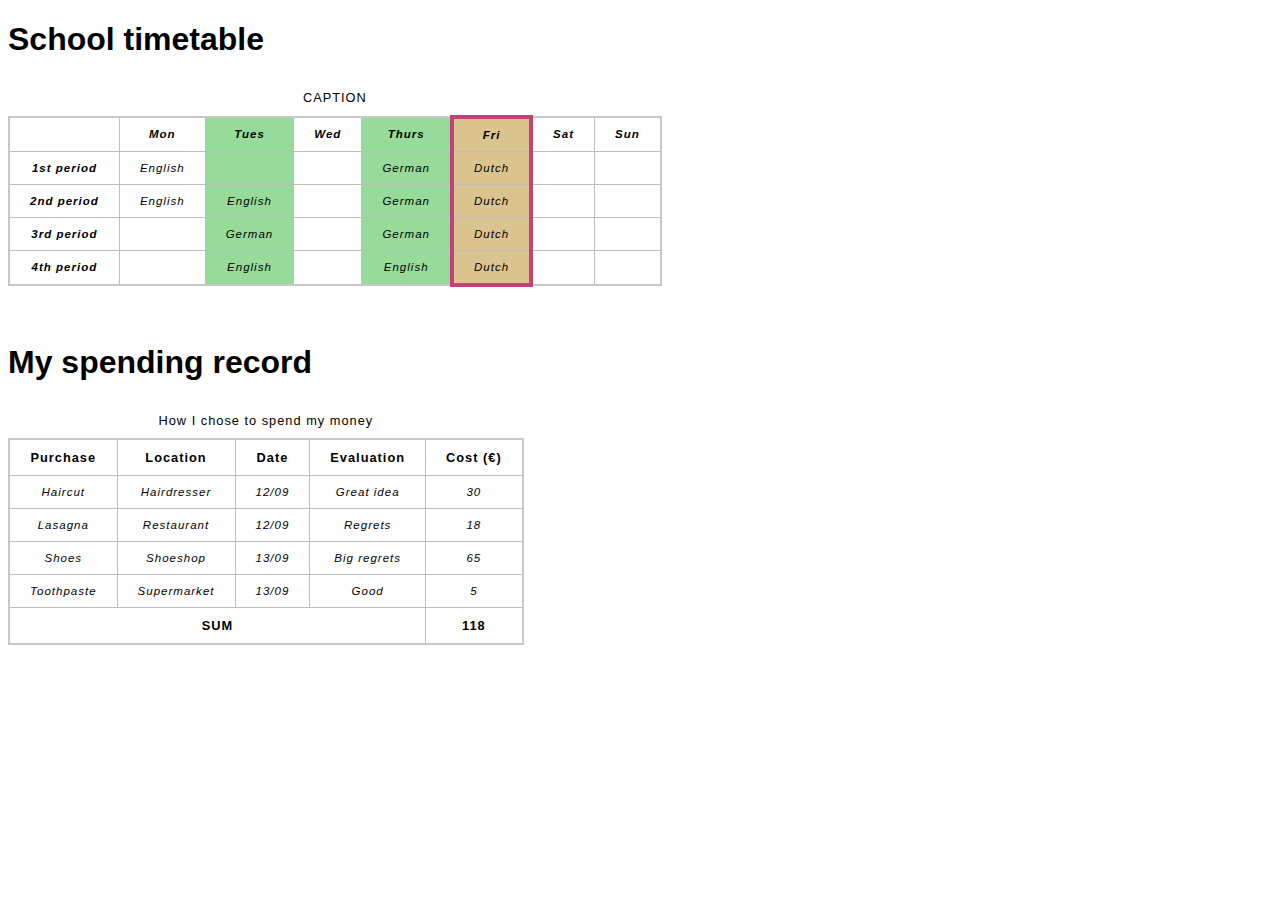
<file: 03_Tables/index.html>
<!DOCTYPE html>
<html lang="en">
<head>
    <meta charset="UTF-8">
    <meta http-equiv="X-UA-Compatible" content="IE=edge">
    <meta name="viewport" content="width=device-width, initial-scale=1.0">
    <link rel="stylesheet" href="style.css">
    <title>Document</title>
</head>
<body>
    <h1>School timetable</h1>

    <table>
        <caption>CAPTION</caption>
      <colgroup>
        <col span="2">
        <col style="background-color:#97DB9A;">
        <col style="width:42px;">
        <col style="background-color:#97DB9A;">
        <col style="background-color:#DCC48E; border:4px solid #C1437A;">
        <col span="2" style="width:42px;">
      </colgroup>
      <tr>
        <td>&nbsp;</td>
        <th>Mon</th>
        <th>Tues</th>
        <th>Wed</th>
        <th>Thurs</th>
        <th>Fri</th>
        <th>Sat</th>
        <th>Sun</th>
      </tr>
      <tr>
        <th>1st period</th>
        <td>English</td>
        <td>&nbsp;</td>
        <td>&nbsp;</td>
        <td>German</td>
        <td>Dutch</td>
        <td>&nbsp;</td>
        <td>&nbsp;</td>
      </tr>
      <tr>
        <th>2nd period</th>
        <td>English</td>
        <td>English</td>
        <td>&nbsp;</td>
        <td>German</td>
        <td>Dutch</td>
        <td>&nbsp;</td>
        <td>&nbsp;</td>
      </tr>
      <tr>
        <th>3rd period</th>
        <td>&nbsp;</td>
        <td>German</td>
        <td>&nbsp;</td>
        <td>German</td>
        <td>Dutch</td>
        <td>&nbsp;</td>
        <td>&nbsp;</td>
      </tr>
      <tr>
        <th>4th period</th>
        <td>&nbsp;</td>
        <td>English</td>
        <td>&nbsp;</td>
        <td>English</td>
        <td>Dutch</td>
        <td>&nbsp;</td>
        <td>&nbsp;</td>
      </tr>
    </table>
    <br><br>
    <h1>My spending record</h1>

      <table>
        <caption>How I chose to spend my money</caption>
        <thead>
          <tr>
            <th>Purchase</th>
            <th>Location</th>
            <th>Date</th>
            <th>Evaluation</th>
            <th>Cost (€)</th>
          </tr>
        </thead>
        <tfoot>
          <tr>
            <td colspan="4">SUM</td>
            <td>118</td>
          </tr>
        </tfoot>
        <tbody>
          <tr>
            <td>Haircut</td>
            <td>Hairdresser</td>
            <td>12/09</td>
            <td>Great idea</td>
            <td>30</td>
          </tr>
          <tr>
            <td>Lasagna</td>
            <td>Restaurant</td>
            <td>12/09</td>
            <td>Regrets</td>
            <td>18</td>
          </tr>
          <tr>
            <td>Shoes</td>
            <td>Shoeshop</td>
            <td>13/09</td>
            <td>Big regrets</td>
            <td>65</td>
          </tr>
          <tr>
            <td>Toothpaste</td>
            <td>Supermarket</td>
            <td>13/09</td>
            <td>Good</td>
            <td>5</td>
          </tr>
        </tbody>
    </table>
</body>
</html>
</file>
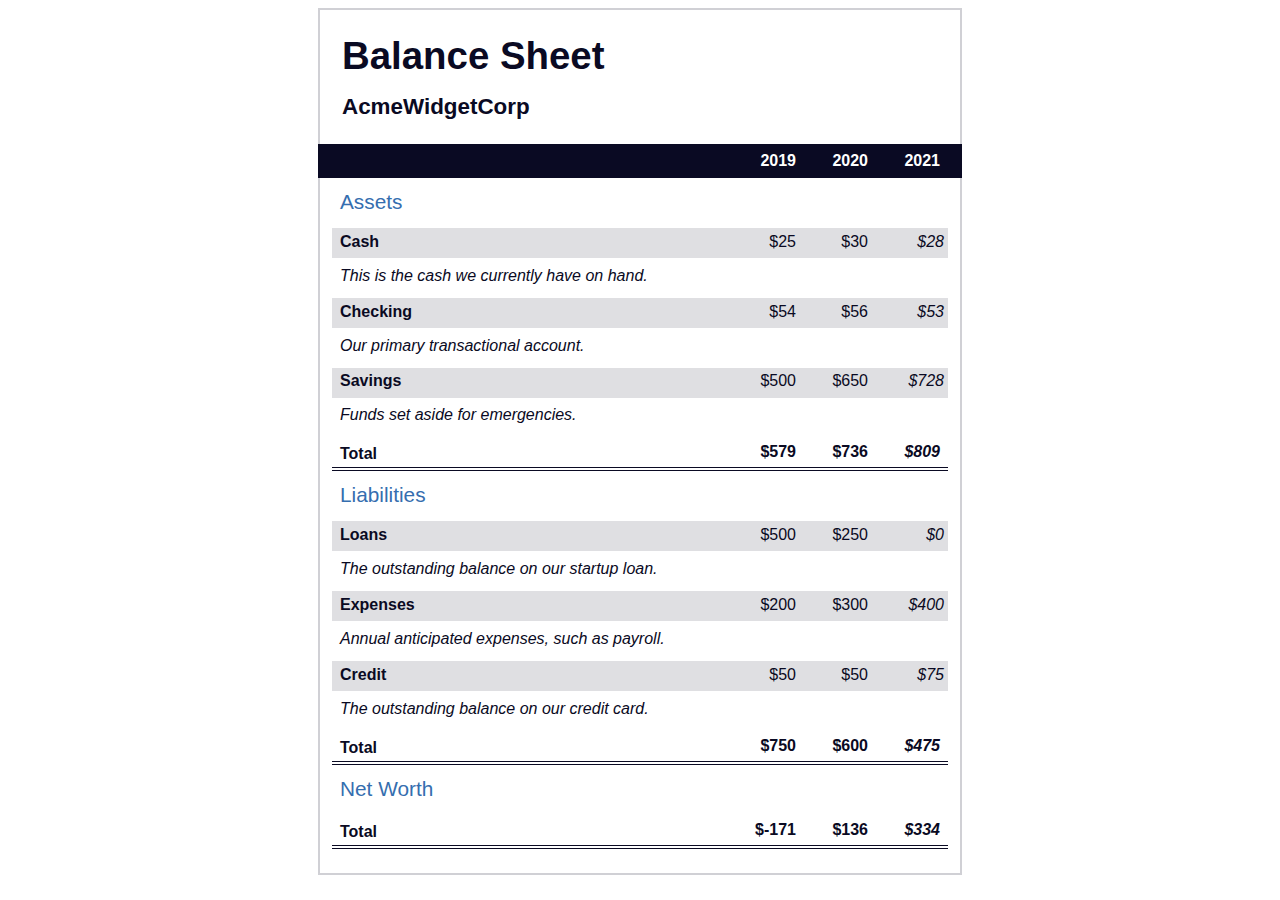
<file: Balance Sheet/index.html>
<!DOCTYPE html>
<html lang="en">
<head>
    <meta charset="UTF-8">
    <meta http-equiv="X-UA-Compatible" content="IE=edge">
    <meta name="viewport" content="width=device-width, initial-scale=1.0">
    <link rel="stylesheet" href="style.css">
    <title>Balance Sheet</title>
</head>
<body>
    <main>
        <section>
          <h1>
            <span class="flex">
              <span>AcmeWidgetCorp</span>
              <span>Balance Sheet</span>
            </span>
          </h1>
          <div id="years" aria-hidden="true">
            <span class="year">2019</span>
            <span class="year">2020</span>
            <span class="year">2021</span>
          </div>
          <div class="table-wrap">
            <table>
              <caption>Assets</caption>
              <thead>
                <tr>
                  <td></td>
                  <th><span class="sr-only year">2019</span></th>
                  <th><span class="sr-only year">2020</span></th>
                  <th class="current"><span class="sr-only year">2021</span></th>
                </tr>
              </thead>
              <tbody>
                <tr class="data">
                  <th>Cash <span class="description">This is the cash we currently have on hand.</span></th>
                  <td>$25</td>
                  <td>$30</td>
                  <td class="current">$28</td>
                </tr>
                <tr class="data">
                  <th>Checking <span class="description">Our primary transactional account.</span></th>
                  <td>$54</td>
                  <td>$56</td>
                  <td class="current">$53</td>
                </tr>
                <tr class="data">
                  <th>Savings <span class="description">Funds set aside for emergencies.</span></th>
                  <td>$500</td>
                  <td>$650</td>
                  <td class="current">$728</td>
                </tr>
                <tr class="total">
                  <th>Total <span class="sr-only">Assets</span></th>
                  <td>$579</td>
                  <td>$736</td>
                  <td class="current">$809</td>
                </tr>
              </tbody>
            </table>
            <table>
              <caption>Liabilities</caption>
              <thead>
                <tr>
                <td></td>
                <th><span class="sr-only">2019</span></th>
                <th><span class="sr-only">2020</span></th>
                <th><span class="sr-only">2021</span></th>
                </tr>
              </thead>
              <tbody>
                <tr class="data">
                  <th>Loans <span class="description">The outstanding balance on our startup loan.</span></th>
                  <td>$500</td>
                  <td>$250</td>
                  <td class="current">$0</td>
                </tr>
                <tr class="data">
                  <th>Expenses <span class="description">Annual anticipated expenses, such as payroll.</span></th>
                  <td>$200</td>
                  <td>$300</td>
                  <td class="current">$400</td>
                </tr>
                <tr class="data">
                  <th>Credit <span class="description">The outstanding balance on our credit card.</span></th>
                  <td>$50</td>
                  <td>$50</td>
                  <td class="current">$75</td>
                </tr>
                <tr class="total">
                  <th>Total <span class="sr-only">Liabilities</span></th>
                  <td>$750</td>
                  <td>$600</td>
                  <td class="current">$475</td>
                </tr>
              </tbody>
            </table>
            <table>
              <caption>Net Worth</caption>
              <thead>
                <tr>
                <td></td>
                <th><span class="sr-only">2019</span></th>
                <th><span class="sr-only">2020</span></th>
                <th><span class="sr-only">2021</span></th>
                </tr>
              </thead>
              <tbody>
                <tr class="total">
                  <th>Total <span class="sr-only">Net Worth</span></th>
                  <td>$-171</td>
                  <td>$136</td>
                  <td class="current">$334</td>
                </tr>
              </tbody>
            </table>
          </div>
        </section>
      </main>
</body>
</html>
</file>
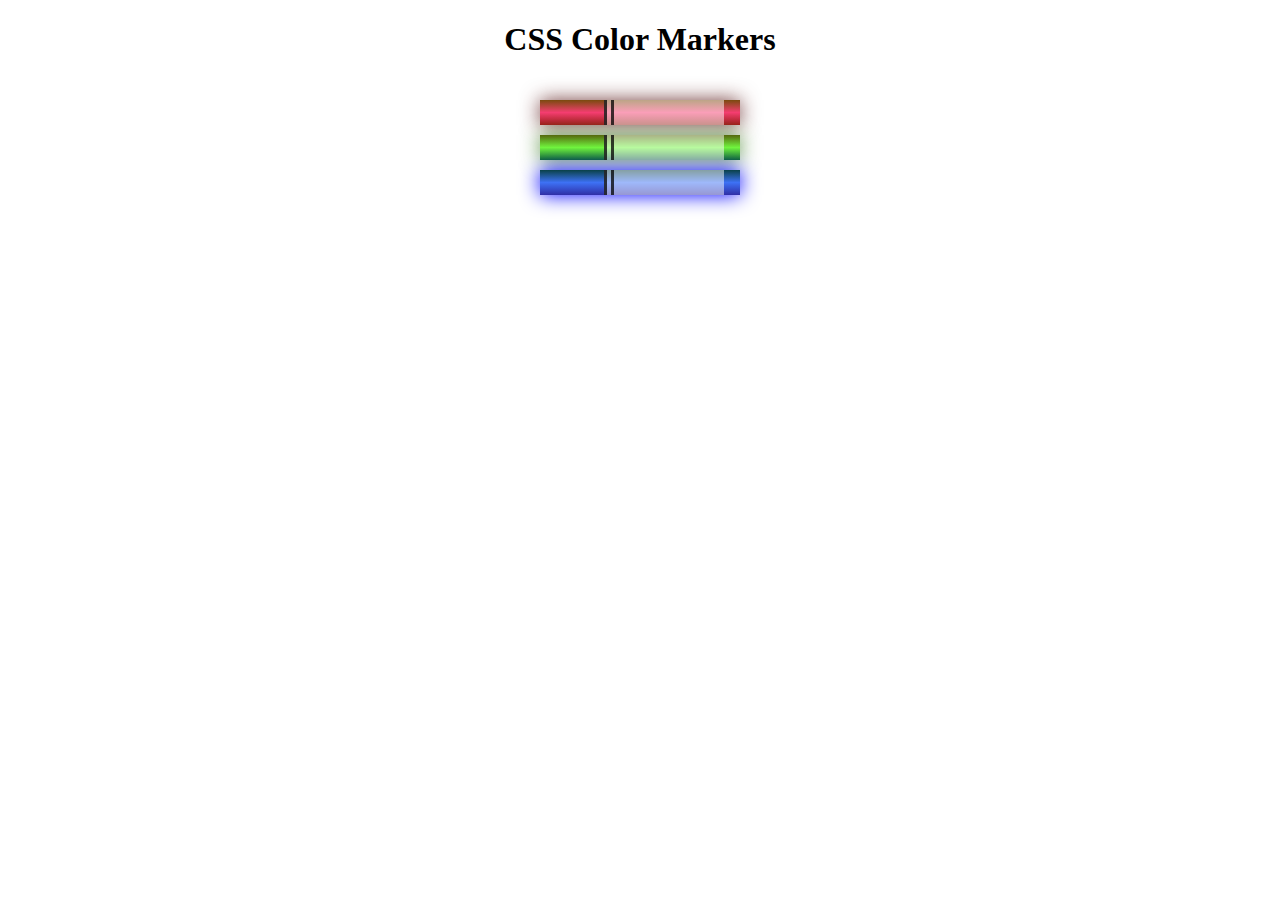
<file: CSS Color Markers/index.html>
<!DOCTYPE html>
<html lang="en">
<head>
    <meta charset="UTF-8">
    <meta http-equiv="X-UA-Compatible" content="IE=edge">
    <meta name="viewport" content="width=device-width, initial-scale=1.0">
    <link rel="stylesheet" href="style.css">
    <title>CSS Color Markers</title>
</head>
<body>
    <h1>CSS Color Markers</h1>
    <div class="container">
      <div class="marker red">
        <div class="cap"></div>
        <div class="sleeve"></div>
      </div>
      <div class="marker green">
        <div class="cap"></div>
        <div class="sleeve"></div>
      </div>
      <div class="marker blue">
        <div class="cap"></div>
        <div class="sleeve"></div>
      </div>
    </div>
</body>
</html>
</file>
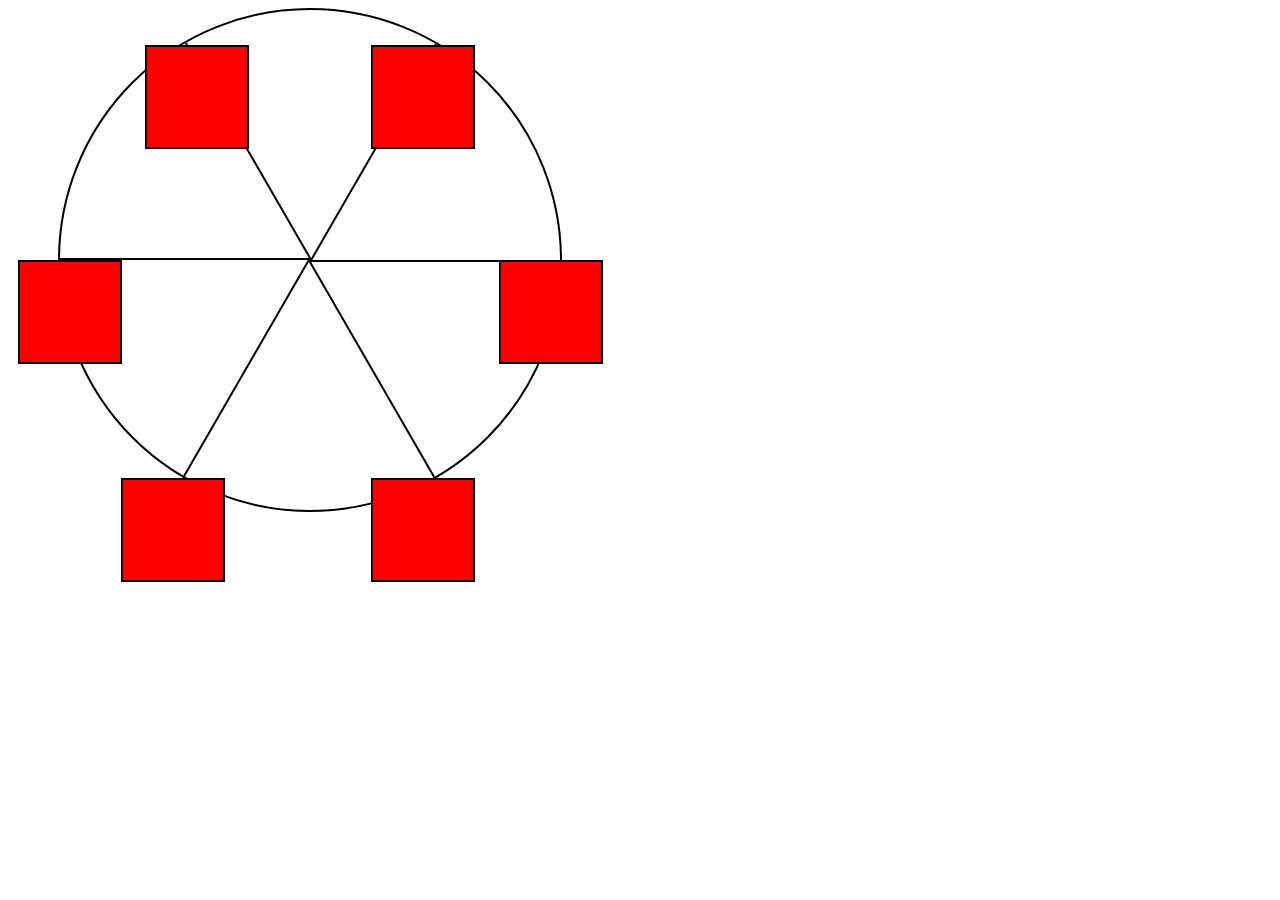
<file: Ferris wheel/index.html>
<!DOCTYPE html>
<html lang="en">
<head>
    <meta charset="UTF-8">
    <meta http-equiv="X-UA-Compatible" content="IE=edge">
    <meta name="viewport" content="width=device-width, initial-scale=1.0">
    <link rel="stylesheet" href="style.css">
    <title>Ferris Wheel</title>
</head>
<body>
    <div class="wheel">
        <span class="line"></span>
        <span class="line"></span>
        <span class="line"></span>
        <span class="line"></span>
        <span class="line"></span>
        <span class="line"></span>
  
        <div class="cabin"></div>
        <div class="cabin"></div>
        <div class="cabin"></div>
        <div class="cabin"></div>
        <div class="cabin"></div>
        <div class="cabin"></div>
      </div>
</body>
</html>
</file>
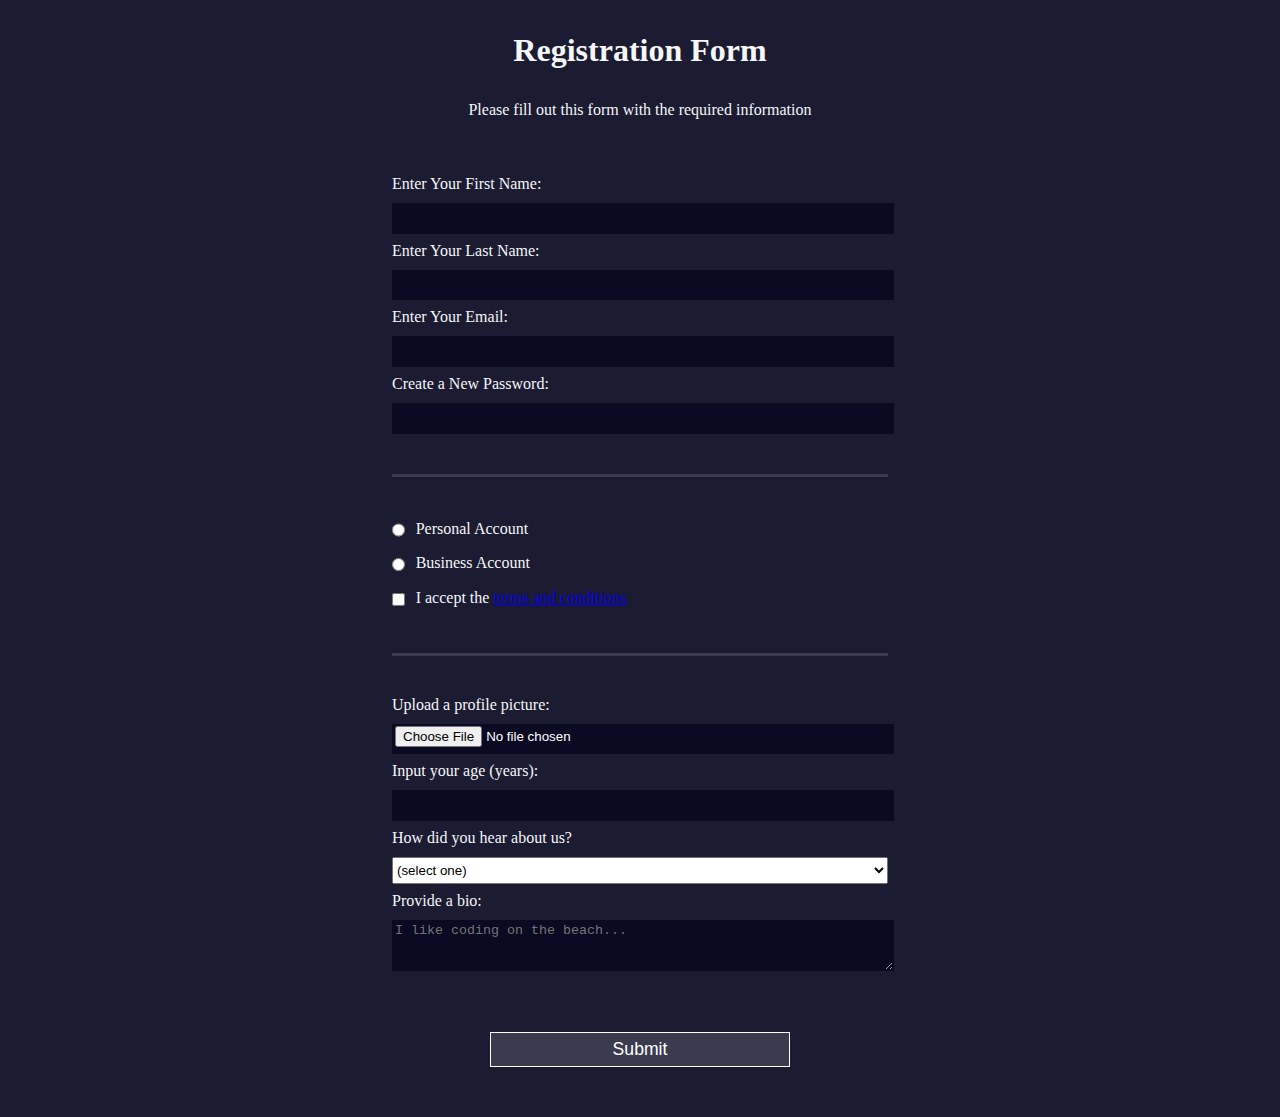
<file: Registration Form/index.html>
<!DOCTYPE html>
<html lang="en">
<head>
    <meta charset="UTF-8">
    <meta http-equiv="X-UA-Compatible" content="IE=edge">
    <meta name="viewport" content="width=device-width, initial-scale=1.0">
    <link rel="stylesheet" href="style.css">
    <title>Registration Form</title>
</head>
<body>
    <h1>Registration Form</h1>
    <p>Please fill out this form with the required information</p>
    <form action='https://register-demo.freecodecamp.org'>
      <fieldset>
        <label for="first-name">Enter Your First Name: <input id="first-name" name="first-name" type="text" required /></label>
        <label for="last-name">Enter Your Last Name: <input id="last-name" name="last-name" type="text" required /></label>
        <label for="email">Enter Your Email: <input id="email" name="email" type="email" required /></label>
        <label for="new-password">Create a New Password: <input id="new-password" name="new-password" type="password" pattern="[a-z0-5]{8,}" required /></label>
      </fieldset>
      <fieldset>
        <label for="personal-account"><input id="personal-account" type="radio" name="account-type" class="inline" /> Personal Account</label>
        <label for="business-account"><input id="business-account" type="radio" name="account-type" class="inline" /> Business Account</label>
        <label for="terms-and-conditions" name="terms-and-conditions">
          <input id="terms-and-conditions" type="checkbox" required name="terms-and-conditions" class="inline" /> I accept the <a href="https://www.freecodecamp.org/news/terms-of-service/">terms and conditions</a>
        </label>
      </fieldset>
      <fieldset>
        <label for="profile-picture">Upload a profile picture: <input id="profile-picture" type="file" name="file" /></label>
        <label for="age">Input your age (years): <input id="age" type="number" name="age" min="13" max="120" /></label>
        <label for="referrer">How did you hear about us?
          <select id="referrer" name="referrer">
            <option value="">(select one)</option>
            <option value="1">freeCodeCamp News</option>
            <option value="2">freeCodeCamp YouTube Channel</option>
            <option value="3">freeCodeCamp Forum</option>
            <option value="4">Other</option>
          </select>
        </label>
        <label for="bio">Provide a bio:
          <textarea id="bio" name="bio" rows="3" cols="30" placeholder="I like coding on the beach..."></textarea>
        </label>
      </fieldset>
      <input type="submit" value="Submit" />
    </form>
</body>
</html>
</file>
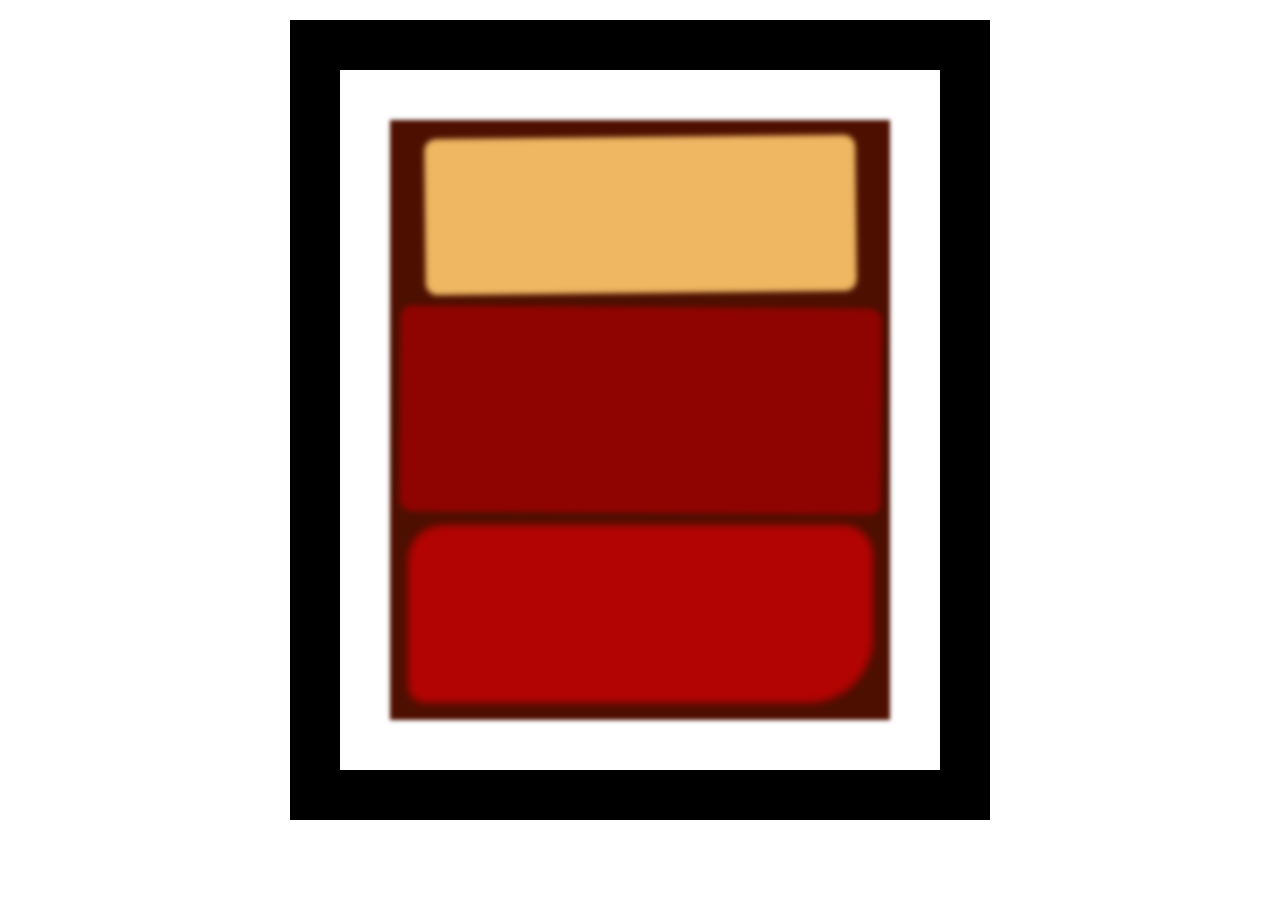
<file: Rothko Painting/index.html>
<!DOCTYPE html>
<html lang="en">
<head>
    <meta charset="UTF-8">
    <meta http-equiv="X-UA-Compatible" content="IE=edge">
    <meta name="viewport" content="width=device-width, initial-scale=1.0">
   <link rel="stylesheet" href="styles.css">
    <title>Rothko Painting</title>
</head>
<body>
    <div class="frame">
        <div class="canvas">
          <div class="one"></div>
          <div class="two"></div>
          <div class="three"></div>
        </div>
      </div>
</body>
</html>
</file>
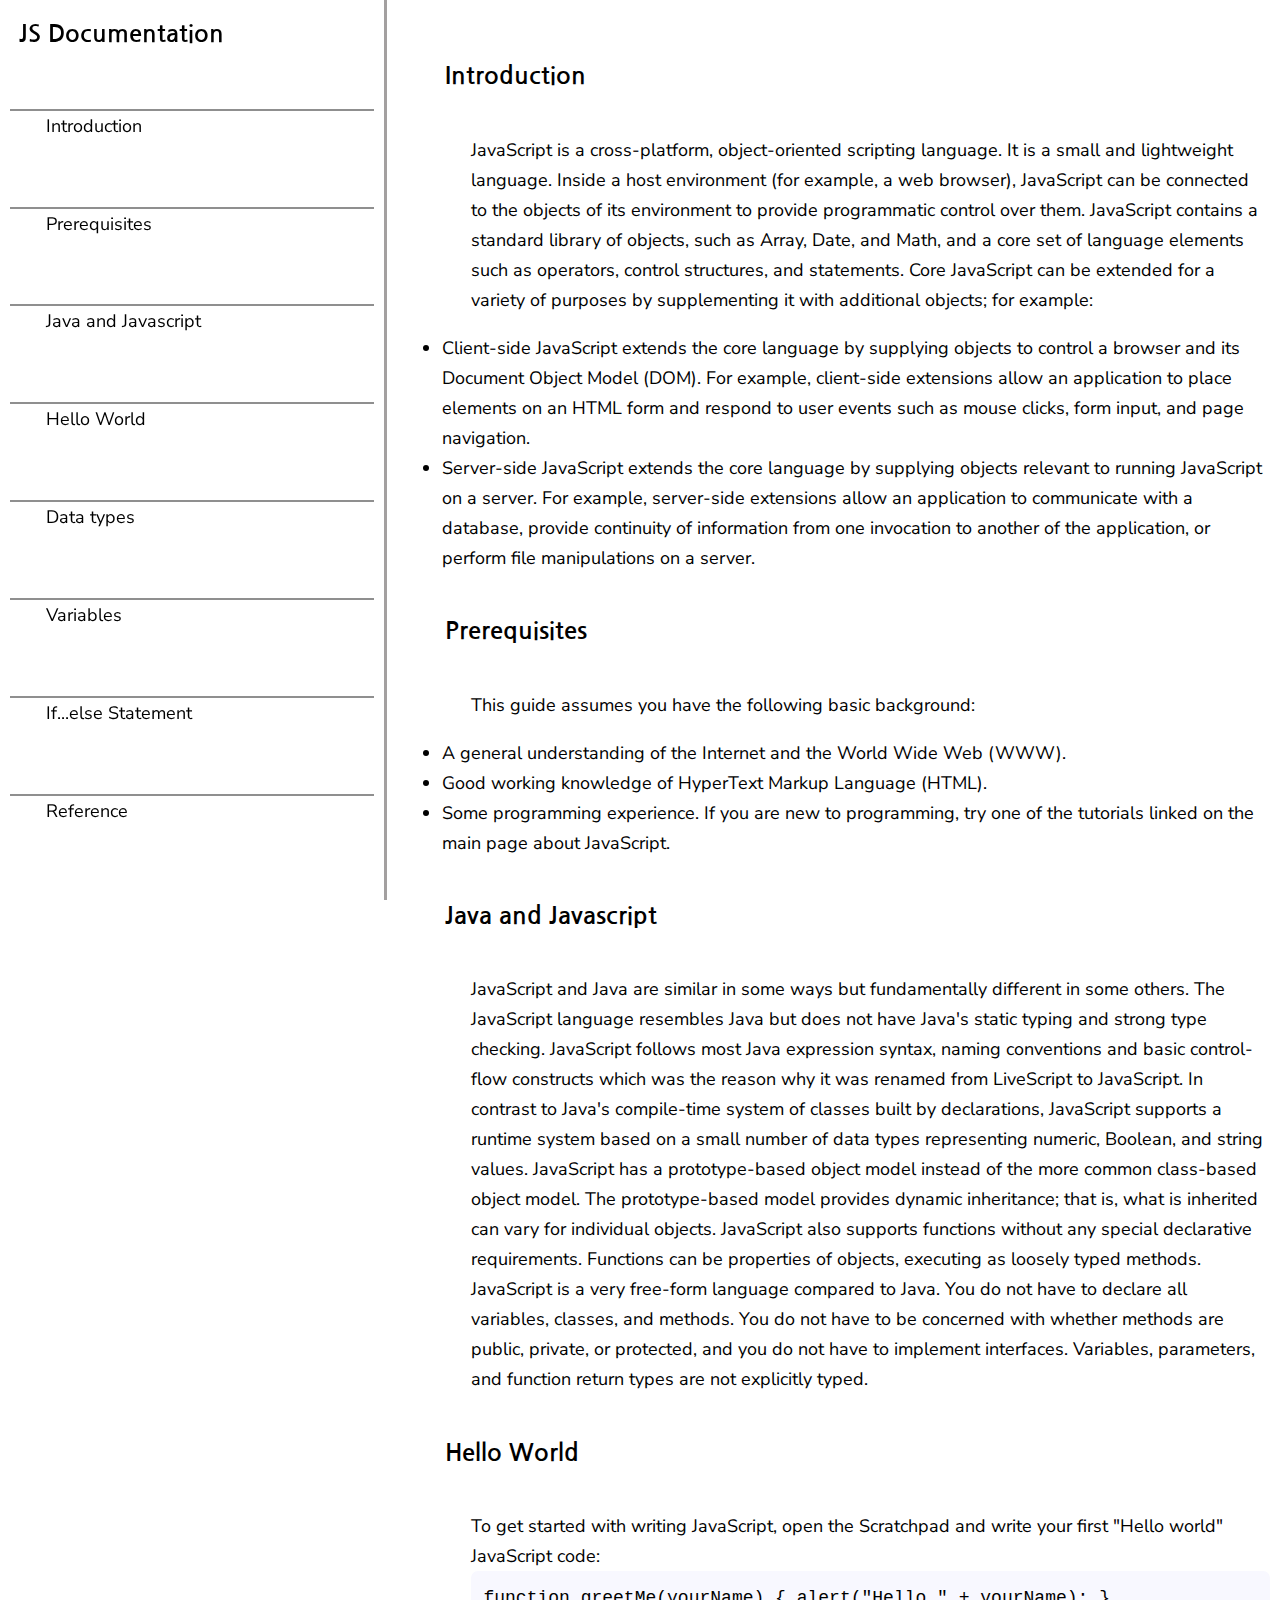
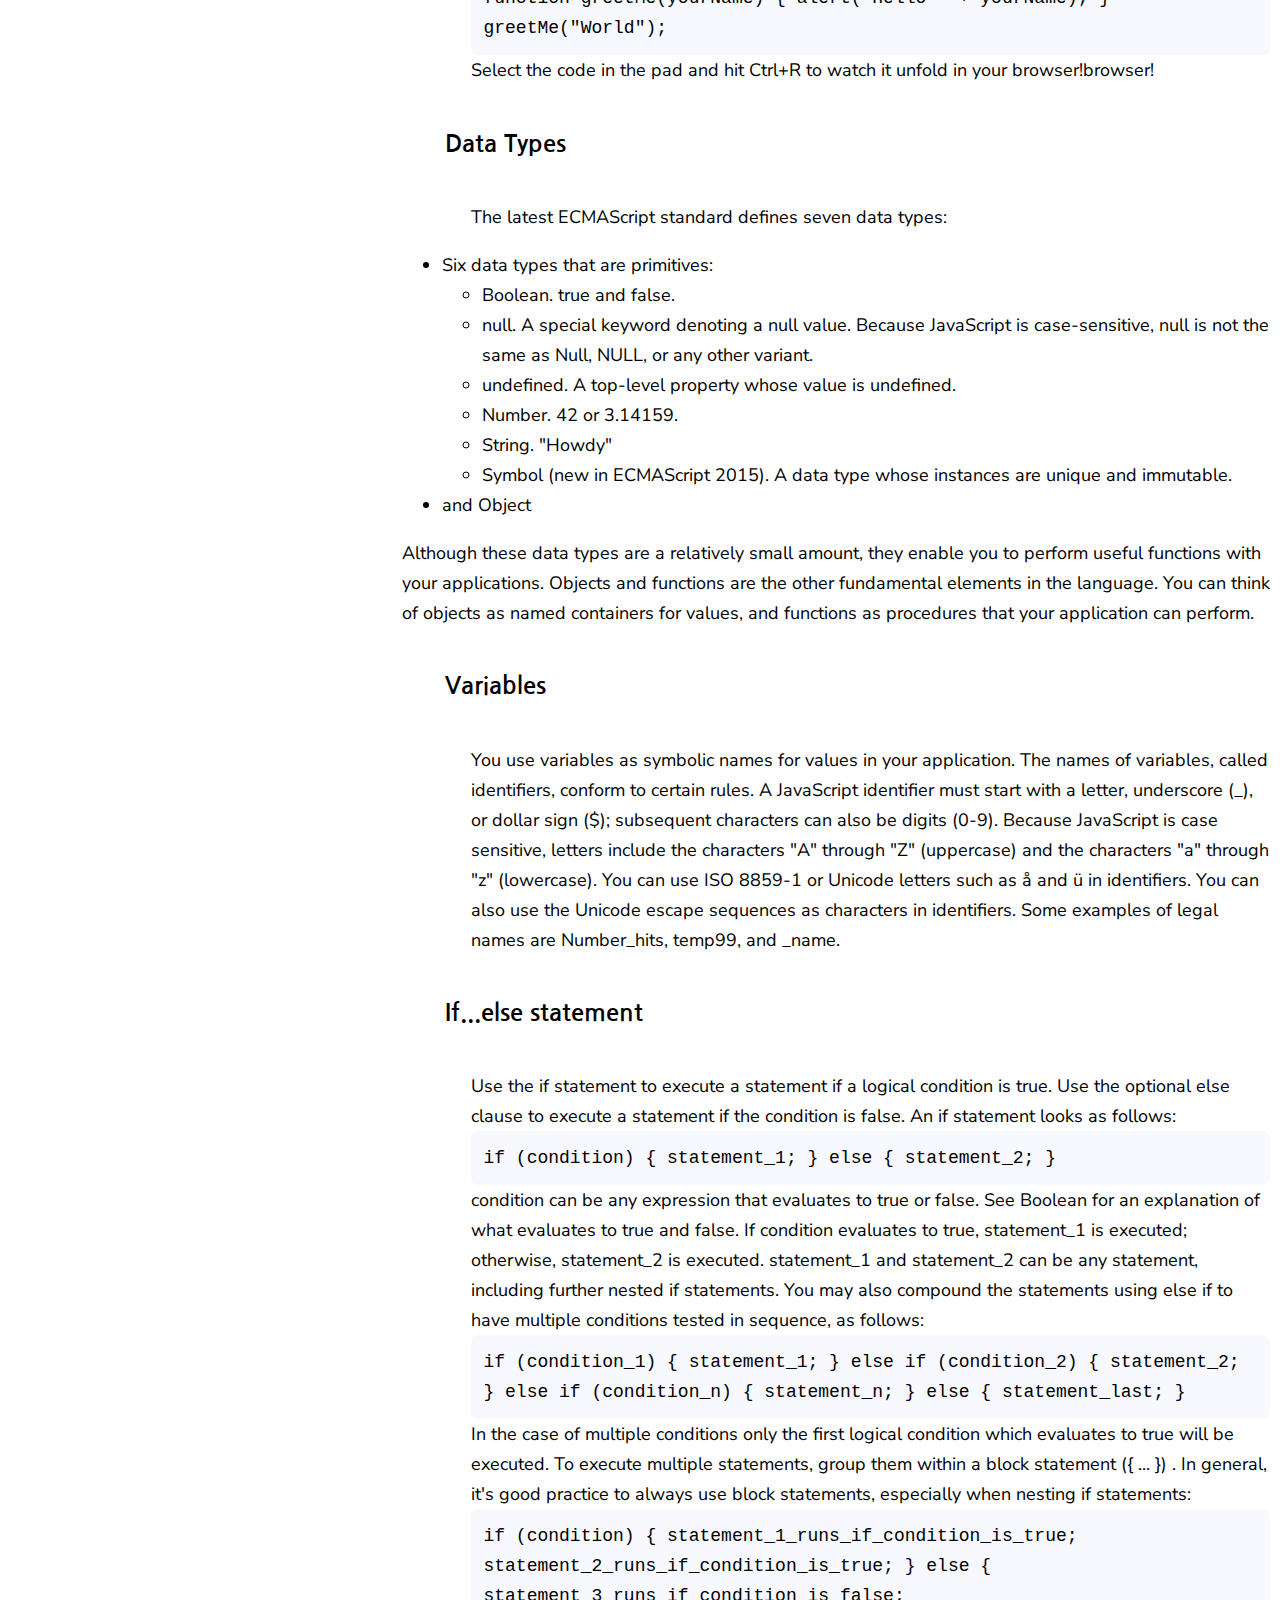
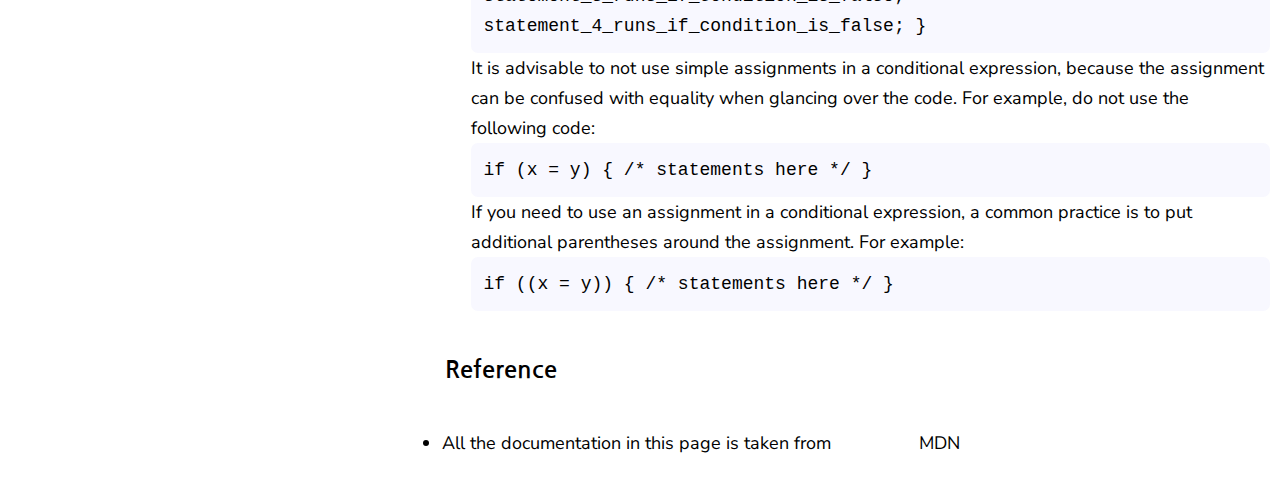
<file: Technical_Documentation_Page/index.html>
<!DOCTYPE html>
<html>

  <head> 
    <link rel="preconnect" href="https://fonts.googleapis.com">
<link rel="preconnect" href="https://fonts.gstatic.com" crossorigin>
<link href="https://fonts.googleapis.com/css2?family=Nanum+Gothic&family=Nunito+Sans&display=swap" rel="stylesheet">
    <link rel="stylesheet" href="styles.css"/>
    <meta charset="UTF-8"/>
    <meta name="viewport" content="width=device-width, initial-scale="1.0"/><link rel="stylesheet" href="styles.css">
    <title>JS Documentation</title>
    </head>

  <body>
    
    <main id="main-doc">
      

     <nav id="navbar">
      <header id="header">JS Documentation</header>
      <ul>
       <li> <a href="#introduction" class="nav-link"> Introduction </a> </li>
       <li> <a href="#prerequisites" class="nav-link"> Prerequisites </a> </li>
       <li> <a href="#Java_and_Javascript" class="nav-link"> Java and Javascript </a> </li>
       <li> <a href="#Hello_World" class="nav-link"> Hello World </a> </li>
       <li> <a href="#data_types" class="nav-link"> Data types </a> </li>
       <li> <a href="#variables" class="nav-link"> Variables </a> </li>
       <li> <a href="#if...else_statement" class="nav-link"> If...else Statement </a> </li>
       <li> <a href="#reference" class="nav-link"> Reference </a> </li>
     </ul>
    </nav>

      <section class="main-section" id="introduction"> 
    
        <header> Introduction </header>
        <p> JavaScript is a cross-platform, object-oriented scripting language. It is a small and lightweight language. Inside a host environment (for example, a web browser), JavaScript can be connected to the objects of its environment to provide programmatic control over them.
       JavaScript contains a standard library of objects, such as Array, Date, and Math, and a core set of language elements such as operators, control structures, and statements. Core JavaScript can be extended for a variety of purposes by supplementing it with additional objects; for example:
       <ul> <li> Client-side JavaScript extends the core language by supplying objects to control a browser and its Document Object Model (DOM). For example, client-side extensions allow an application to place elements on an HTML form and respond to user events such as mouse clicks, form input, and page navigation.</li>
       <li>Server-side JavaScript extends the core language by supplying objects relevant to running JavaScript on a server. For example, server-side extensions allow an application to communicate with a database, provide continuity of information from one invocation to another of the application, or perform file manipulations on a server. </li>
    </ul>
    </p>
   </section>

     <section class="main-section" id="prerequisites">
       <header> Prerequisites </header>
       <p>
        This guide assumes you have the following basic background:
         <ul> 
           <li> A general understanding of the Internet and the World Wide Web (WWW). </li>
        <li> Good working knowledge of HyperText Markup Language (HTML). </li>
        <li> Some programming experience. If you are new to programming, try one of the tutorials linked on the main page about JavaScript.</li>
      </ul>
    </p>
    </section >
    
    <section class="main-section" id="Java_and_Javascript">
      <header> Java and Javascript </header>
      <p> JavaScript and Java are similar in some ways but fundamentally different in some others. The JavaScript language resembles Java but does not have Java's static typing and strong type checking. JavaScript follows most Java expression syntax, naming conventions and basic control-flow constructs which was the reason why it was renamed from LiveScript to JavaScript.

        In contrast to Java's compile-time system of classes built by declarations, JavaScript supports a runtime system based on a small number of data types representing numeric, Boolean, and string values. JavaScript has a prototype-based object model instead of the more common class-based object model. The prototype-based model provides dynamic inheritance; that is, what is inherited can vary for individual objects. JavaScript also supports functions without any special declarative requirements. Functions can be properties of objects, executing as loosely typed methods.

        JavaScript is a very free-form language compared to Java. You do not have to declare all variables, classes, and methods. You do not have to be concerned with whether methods are public, private, or protected, and you do not have to implement interfaces. Variables, parameters, and function return types are not explicitly typed. 
        </p> 
    </section>
   
    <section class="main-section" id="Hello_World">
      <header> Hello World</header>
      <p> To get started with writing JavaScript, open the Scratchpad and write your first "Hello world" JavaScript code:
        
        <code> function greetMe(yourName) { alert("Hello " + yourName); }
        greetMe("World"); </code>
        Select the code in the pad and hit Ctrl+R to watch it unfold in your browser!browser! </p>
    </section>
   
    <section class="main-section" id="data_types">
      <header> Data Types </header>
      <p> The latest ECMAScript standard defines seven data types:
<ul>
    <li>Six data types that are primitives:
      <ul>
        <li>Boolean. true and false.</li>
        <li>null. A special keyword denoting a null value. Because JavaScript is case-sensitive, null is not the same as Null, NULL, or any other variant.</li>
        <li>undefined. A top-level property whose value is undefined.</li>
        <li>Number. 42 or 3.14159. </li>
        <li>String. "Howdy"</li>
        <li> Symbol (new in ECMAScript 2015). A data type whose instances are unique and immutable. </li>
        </ul>
   <li> and Object </li>
</ul>
        Although these data types are a relatively small amount, they enable you to perform useful functions with your applications. Objects and functions are the other fundamental elements in the language. You can think of objects as named containers for values, and functions as procedures that your application can perform. </p>
    </section>
   
    <section class="main-section" id="variables">
      <header> Variables </header>
      <p>
        You use variables as symbolic names for values in your application. The names of variables, called identifiers, conform to certain rules.

        A JavaScript identifier must start with a letter, underscore (_), or dollar sign ($); subsequent characters can also be digits (0-9). Because JavaScript is case sensitive, letters include the characters "A" through "Z" (uppercase) and the characters "a" through "z" (lowercase).

        You can use ISO 8859-1 or Unicode letters such as å and ü in identifiers. You can also use the Unicode escape sequences as characters in identifiers. Some examples of legal names are Number_hits, temp99, and _name. </p>
    </section>
    
    <section class="main-section" id="if...else_statement">
     <header> If...else statement </header>
      <p> Use the if statement to execute a statement if a logical condition is true. Use the optional else clause to execute a statement if the condition is false. An if statement looks as follows:
        <code> if (condition) { statement_1; } else { statement_2; } </code>
        condition can be any expression that evaluates to true or false. See Boolean for an explanation of what evaluates to true and false. If condition evaluates to true, statement_1 is executed; otherwise, statement_2 is executed. statement_1 and statement_2 can be any statement, including further nested if statements.
        You may also compound the statements using else if to have multiple conditions tested in sequence, as follows:

        <code> if (condition_1) { statement_1; } else if (condition_2) {
        statement_2; } else if (condition_n) { statement_n; } else {
        statement_last; } </code>
        In the case of multiple conditions only the first logical condition which evaluates to true will be executed. To execute multiple statements, group them within a block statement ({ ... }) . In general, it's good practice to always use block statements, especially when nesting if statements:
        
        <code> if (condition) { statement_1_runs_if_condition_is_true;
        statement_2_runs_if_condition_is_true; } else {
        statement_3_runs_if_condition_is_false;
        statement_4_runs_if_condition_is_false; } </code>
        
        It is advisable to not use simple assignments in a conditional expression, because the assignment can be confused with equality when glancing over the code. For example, do not use the following code:
        
        <code> if (x = y) { /* statements here */ } </code>
        If you need to use an assignment in a conditional expression, a common practice is to put additional parentheses around the assignment. For example:
       
        <code> if ((x = y)) { /* statements here */ } </code>
        </p>
    </section>
    
    <section class="main-section" id="reference">
      <header> Reference</header>
      <p> 
        <ul> <li> All the documentation in this page is taken from <a href="https://developer.mozilla.org/en-US/docs/Web/JavaScript/Guide" class="referral-link"> MDN </a></li> </ul>
    </section>
  <main/>
    
</html>
</file>
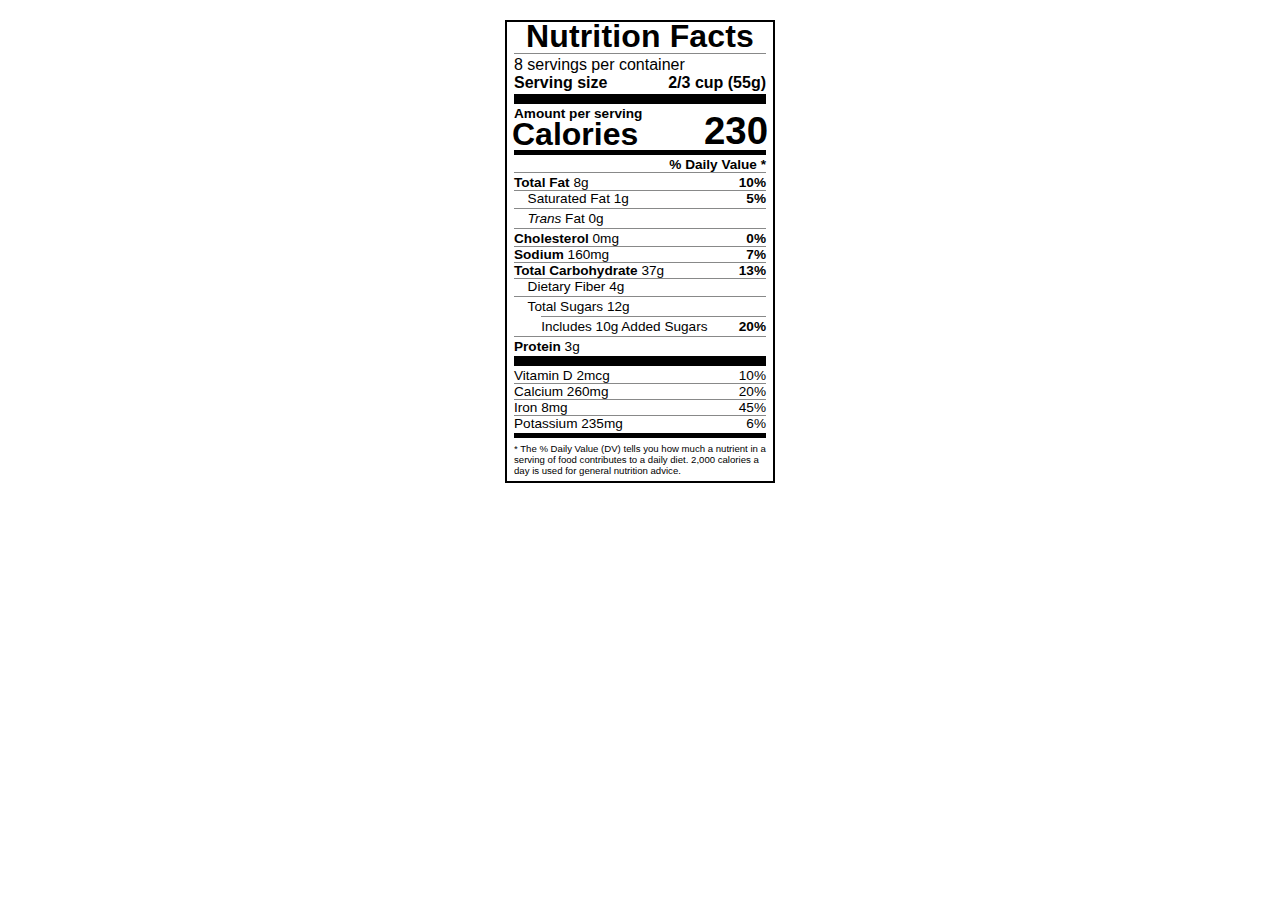
<file: Typography by Building a Nutrition Label/index.html>
<!DOCTYPE html>
<html lang="en">
<head>
    <meta charset="UTF-8">
    <meta http-equiv="X-UA-Compatible" content="IE=edge">
    <meta name="viewport" content="width=device-width, initial-scale=1.0">
    <link rel="stylesheet" href="style.css">
    <title>Nutrition Label</title>
</head>
<body>
    <div class="label">
        <header>
          <h1 class="bold">Nutrition Facts</h1>
          <div class="divider"></div>
          <p>8 servings per container</p>
          <p class="bold">Serving size <span class="right">2/3 cup (55g)</span></p>
        </header>
        <div class="divider lg"></div>
        <div class="calories-info">
          <p class="bold sm-text">Amount per serving</p>
          <h1>Calories <span class="right">230</span></h1>
        </div>
        <div class="divider md"></div>
        <div class="daily-value sm-text">
          <p class="right bold no-divider">% Daily Value *</p>
          <div class="divider"></div>
          <p><span class="bold">Total Fat</span> 8g <span class="bold right">10%</span></p>
          <p class="indent no-divider">Saturated Fat 1g <span class="bold right">5%</span></p>
          <div class="divider"></div>
          <p class="indent no-divider"><i>Trans</i> Fat 0g</p>
          <div class="divider"></div>
          <p><span class="bold">Cholesterol</span> 0mg <span class="right bold">0%</span></p>
          <p><span class="bold">Sodium</span> 160mg <span class="right bold">7%</span></p>
          <p><span class="bold">Total Carbohydrate</span> 37g <span class="right bold">13%</span></p>
          <p class="indent no-divider">Dietary Fiber 4g</p>
          <div class="divider"></div>
          <p class="indent no-divider">Total Sugars 12g</p>
          <div class="divider dbl-indent"></div>
          <p class="dbl-indent no-divider">Includes 10g Added Sugars <span class="right bold">20%</span>
          <div class="divider"></div>
          <p class="no-divider"><span class="bold">Protein</span> 3g</p>
          <div class="divider lg"></div>
          <p>Vitamin D 2mcg <span class="right">10%</span></p>
          <p>Calcium 260mg <span class="right">20%</span></p>
          <p>Iron 8mg <span class="right">45%</span></p>
          <p class="no-divider">Potassium 235mg <span class="right">6%</span></p>
        </div>
        <div class="divider md"></div>
        <p class="note">* The % Daily Value (DV) tells you how much a nutrient in a serving of food contributes to a daily diet. 2,000 calories a day is used for general nutrition advice.</p>
      </div>
</body>
</html>
</file>
<file: 03_Tables/style.css>
html {
    font-family: sans-serif;
  }

  table {
    border-collapse: collapse;
    border: 2px solid rgb(200,200,200);
    letter-spacing: 1px;
    font-size: 0.8rem;
  }

  td, th {
    border: 1px solid rgb(190,190,190);
    padding: 10px 20px;
  }

  td {
    text-align: center;
  }

  caption {
    padding: 10px;
  }


  tbody {
    font-size: 90%;
    font-style: italic;
  }

  tfoot {
    font-weight: bold;
  }
</file>
<file: Balance Sheet/style.css>
span[class~="sr-only"] {
    border: 0 !important;
    clip: rect(1px, 1px, 1px, 1px) !important;
    clip-path: inset(50%) !important;
    -webkit-clip-path: inset(50%) !important;
    height: 1px !important;
    width: 1px !important;
    position: absolute !important;
    overflow: hidden !important;
    white-space: nowrap !important;
    padding: 0 !important;
    margin: -1px !important;
  }
  
  html {
    box-sizing: border-box;
  }
  
  body {
    font-family: sans-serif;
    color: #0a0a23;
  }
  
  h1 {
    max-width: 37.25rem;
    margin: 0 auto;
    padding: 1.5rem 1.25rem;
  }
  
  h1 .flex {
    display: flex;
    flex-direction: column-reverse;
    gap: 1rem;
  }
  
  h1 .flex span:first-of-type {
    font-size: 0.7em;
  }
  
  h1 .flex span:last-of-type {
    font-size: 1.2em;
  }
  
  section {
    max-width: 40rem;
    margin: 0 auto;
    border: 2px solid #d0d0d5;
  }
  
  #years {
    display: flex;
    justify-content: flex-end;
    position: sticky;
    top: 0;
    background: #0a0a23;
    color: #fff;
    z-index: 999;
    padding: 0.5rem calc(1.25rem + 2px) 0.5rem 0;
    margin: 0 -2px;
  }
  
  #years span[class] {
    font-weight: bold;
    width: 4.5rem;
    text-align: right;
  }
  
  .table-wrap {
    padding: 0 0.75rem 1.5rem 0.75rem;
  }
  
  table {
    border-collapse: collapse;
    border: 0;
    width: 100%;
    position: relative;
    margin-top: 3rem;
  }
  
  table caption {
    color: #356eaf;
    font-size: 1.3em;
    font-weight: normal;
    position: absolute;
    top: -2.25rem;
    left: 0.5rem;
  }
  
  tbody td {
    width: 100vw;
    min-width: 4rem;
    max-width: 4rem;
  }
  
  tbody th {
    width: calc(100% - 12rem);
  }
  
  tr[class="total"] {
    border-bottom: 4px double #0a0a23;
    font-weight: bold;
  }
  
  tr[class="total"] th {
    text-align: left;
    padding: 0.5rem 0 0.25rem 0.5rem;
  }
  
  tr.total td {
    text-align: right;
    padding: 0 0.25rem;
  }
  
  tr.total td:nth-of-type(3) {
    padding-right: 0.5rem;
  }
  
  tr.total:hover {
    background-color: #99c9ff;
  }
  
  td.current {
    font-style: italic;
  }
  
  tr.data {
    background-image: linear-gradient(to bottom, #dfdfe2 1.845rem, white 1.845rem);
  }
  
  tr.data th {
    text-align: left;
    padding-top: 0.3rem;
    padding-left: 0.5rem;
  }
  
  tr.data th .description {
    display: block;
    font-weight: normal;
    font-style: italic;
    padding: 1rem 0 0.75rem;
    margin-right: -13.5rem;
  }
  
  tr.data td {
    vertical-align: top;
    padding: 0.3rem 0.25rem 0;
    text-align: right;
  }
</file>
<file: CSS Color Markers/style.css>
h1 {
    text-align: center;
  }
  
  .container {
    background-color: rgb(255, 255, 255);
    padding: 10px 0;
  }
  
  .marker {
    width: 200px;
    height: 25px;
    margin: 10px auto;
  }
  
  .cap {
    width: 60px;
    height: 25px;
  }
  
  .sleeve {
    width: 110px;
    height: 25px;
    background-color: rgba(255, 255, 255, 0.5);
    border-left: 10px double rgba(0, 0, 0, 0.75);
  }
  
  .cap, .sleeve {
    display: inline-block;
  }
  
  .red {
    background: linear-gradient(rgb(122, 74, 14), rgb(245, 62, 113), rgb(162, 27, 27));
    box-shadow: 0 0 20px 0 rgba(83, 14, 14, 0.8);
  }
  
  .green {
    background: linear-gradient(#55680D, #71F53E, #116C31);
    box-shadow: 0 0 20px 0 #3B7E20CC;
  }
  .blue {
    background: linear-gradient(hsl(186, 76%, 16%), hsl(223, 90%, 60%), hsl(240, 56%, 42%));
    box-shadow: 0 0 20px 0 blue;
  }
</file>
<file: Ferris wheel/style.css>
.wheel {
    border: 2px solid black;
    border-radius: 50%;
    margin-left: 50px;
    position: absolute;
    height: 55vw;
    width: 55vw;
    max-width: 500px;
    max-height: 500px;
    animation-name: wheel;
    animation-duration: 10s;
    animation-iteration-count: infinite;
    animation-timing-function: linear;
  }
  
  .line {
    background-color: black;
    width: 50%;
    height: 2px;
    position: absolute;
    top: 50%;
    left: 50%;
    transform-origin: 0% 0%;
  }
  
  .line:nth-of-type(2) {
    transform: rotate(60deg);
  }
  .line:nth-of-type(3) {
    transform: rotate(120deg);
  }
  .line:nth-of-type(4) {
    transform: rotate(180deg);
  }
  .line:nth-of-type(5) {
    transform: rotate(240deg);
  }
  .line:nth-of-type(6) {
    transform: rotate(300deg);
  }
  
  .cabin {
    background-color: red;
    width: 20%;
    height: 20%;
    position: absolute;
    border: 2px solid;
    transform-origin: 50% 0%;
    animation: cabins 10s ease-in-out infinite;
  }
  
  .cabin:nth-of-type(1) {
    right: -8.5%;
    top: 50%;
  }
  .cabin:nth-of-type(2) {
    right: 17%;
    top: 93.5%;
  }
  .cabin:nth-of-type(3) {
    right: 67%;
    top: 93.5%;
  }
  .cabin:nth-of-type(4) {
    left: -8.5%;
    top: 50%;
  }
  .cabin:nth-of-type(5) {
    left: 17%;
    top: 7%;
  }
  .cabin:nth-of-type(6) {
    right: 17%;
    top: 7%;
  }
  
  @keyframes wheel {
     0% {
       transform: rotate(0deg);
     }
     100% {
       transform: rotate(360deg);
     }
  }
  @keyframes cabins {
    0% {
      transform: rotate(0deg);
    }
    25% {
      background-color: yellow;
    }
    50% {
      background-color: purple;
    }
    100% {
      transform: rotate(-360deg);
    }
  }
</file>
<file: Registration Form/style.css>
body {
    width: 100%;
    height: 100vh;
    margin: 0;
    background-color: #1b1b32;
    color: #f5f6f7;
    font-family: Tahoma;
    font-size: 16px;
  }
  
  h1, p {
    margin: 1em auto;
    text-align: center;
  }
  
  form {
    width: 60vw;
    max-width: 500px;
    min-width: 300px;
    margin: 0 auto;
    padding-bottom: 2em;
  }
  
  fieldset {
    border: none;
    padding: 2rem 0;
    border-bottom: 3px solid #3b3b4f;
  }
  
  fieldset:last-of-type {
    border-bottom: none;
  }
  
  label {
    display: block;
    margin: 0.5rem 0;
  }
  
  input,
  textarea,
  select {
    margin: 10px 0 0 0;
    width: 100%;
    min-height: 2em;
  }
  
  input, textarea {
    background-color: #0a0a23;
    border: 1px solid #0a0a23;
    color: #ffffff;
  }
  
  .inline {
    width: unset;
    margin: 0 0.5em 0 0;
    vertical-align: middle;
  }
  
  input[type="submit"] {
    display: block;
    width: 60%;
    margin: 1em auto;
    height: 2em;
    font-size: 1.1rem;
    background-color: #3b3b4f;
    border-color: white;
    min-width: 300px;
  }
  
  input[type="file"] {
    padding: 1px 2px;
  }
</file>
<file: Rothko Painting/styles.css>
.canvas {
    width: 500px;
    height: 600px;
    background-color: #4d0f00;
    overflow: hidden;
    filter: blur(2px);
  }
  
  .frame {
    border: 50px solid black;
    width: 500px;
    padding: 50px;
    margin: 20px auto;
  }
  
  .one {
    width: 425px;
    height: 150px;
    background-color: #efb762;
    margin: 20px auto;
    box-shadow: 0 0 3px 3px #efb762;
    border-radius: 9px;
    transform: rotate(-0.6deg);
  }
  
  .two {
    width: 475px;
    height: 200px;
    background-color: #8f0401;
    margin: 0 auto 20px;
    box-shadow: 0 0 3px 3px #8f0401;
    border-radius: 8px 10px;
    transform: rotate(0.4deg);
  }
  
  .one, .two {
    filter: blur(1px);
  }
  
  .three {
    width: 91%;
    height: 28%;
    background-color: #b20403;
    margin: auto;
    filter: blur(2px);
    box-shadow: 0 0 5px 5px #b20403;
    border-radius: 30px 25px 60px 12px;
  }
</file>
<file: Technical_Documentation_Page/styles.css>
@media only screen and (max-width: 600px) {
    #main-doc{
      position: absolute;
      margin: 0;
    }
  
    #navbar{
      position: fixed;
      top: 0;
      border-right: none;
      height: 50%;
      width: auto;
  
    }
  }
  
  
  
  main{
    font-family: "Nunito sans", tahoma;
    font-size: 18px;
    line-height: 30px;
    padding: 10px;
    position: absolute;
    margin-left: 30%;
  }
  
  section{
    height: 100%;
    width: 100%;
    position: relative;
    top: 0; 
  }
  
  header{
    font-family: "Nanum Gothic", tahoma;
    font-weight: 700;
    font-size: 1.5rem;
    margin: 5%;
  }
  
  p{
    margin-left: 8%;
  }
  
  code {
  display: block;
  margin-left: 0;
  overflow: wrap;
  background-color: GhostWhite;
  border-radius: 7px;
  padding: 12px;
  }
  
  a{
    margin: 10%;
  }
  
  #navbar{
    height: 100%;
    width: 30%;
    border-right: 3px solid #a3a0a0;
    position: fixed;
    top: 0;
    left: 0;
    display: flex;
    flex-direction: column;
    justify-content: space-evenly;
  }
  
  nav  ul{
    display: flex;
    flex-wrap: wrap;
    align-content: space-evenly;
    height: 100%;
    padding: 0;
    
  }
  
  nav > ul > li{
    border-top: 2px solid #8f8f8f;
    height: 8%;
    margin: 10px;
    width: 100%;
   
  }
  
  li > a {
    text-decoration: none;
    color: black; 
  }
</file>
<file: Typography by Building a Nutrition Label/style.css>
* {
    box-sizing: border-box;
  }
  
  html {
    font-size: 16px;
  }
  
  body {
    font-family: 'Open Sans', sans-serif;
  }
  
  .label {
    border: 2px solid black;
    width: 270px;
    margin: 20px auto;
    padding: 0 7px;
  }
  
  header h1 {
    text-align: center;
    margin: -4px 0;
    letter-spacing: 0.15px
  }
  
  p {
    margin: 0;
  }
  
  .divider {
    border-bottom: 1px solid #888989;
    margin: 2px 0;
    clear: right;
  }
  
  .bold {
    font-weight: 800;
  }
  
  .right {
    float: right;
  }
  
  .lg {
    height: 10px;
  }
  
  .lg, .md {
    background-color: black;
    border: 0;
  }
  
  .md {
    height: 5px;
  }
  
  .sm-text {
    font-size: 0.85rem;
  }
  
  .calories-info h1 {
    margin: -5px -2px;
    overflow: hidden;
  }
  
  .calories-info span {
    font-size: 1.2em;
    margin-top: -7px;
  }
  
  .indent {
    margin-left: 1em;
  }
  
  .dbl-indent {
    margin-left: 2em;
  }
  
  .daily-value p:not(.no-divider) {
    border-bottom: 1px solid #888989;
  }
  .note {
    font-size: 0.6rem;
    margin: 5px 0;
  }
</file>
